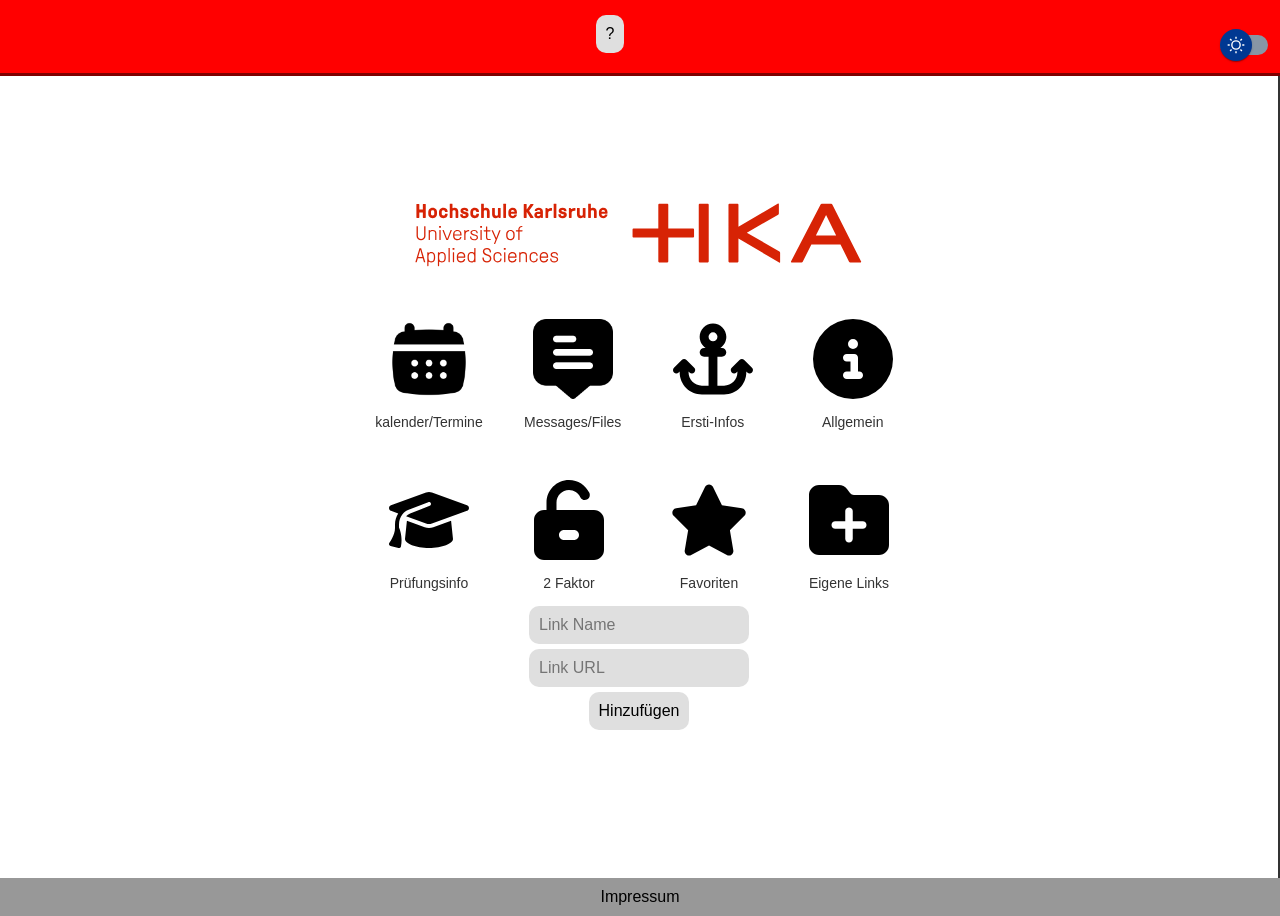
<file: index.html>
<!DOCTYPE html>
<html lang="de">
    <head>
        <meta charset="utf-8">
        <meta name="viewport" content="width=device-width, initial-scale=1.0">
        <title>HKA Hub</title>
        <link rel="stylesheet" href="style.css">
    </head>
    <body>
        <div class="nav">
            <div class="left">

            </div>
            <div class="middle">
                <button class="btn-guide" onclick="openPopup('popup_guide')">?</button>
            </div>
            <div class="right">
                <div class="darkmode">
                    <label class="ui-switch">
                        <input type="checkbox">
                        <div class="turn_dark_slider">
                          <div class="circle"></div>
                        </div>
                      </label>
                </div>
                <!-- <button class="login_Button", onclick="openPopup('popup_login')">Login</button> -->
            </div>
        </div>
        <div class="flexbox">
            <div class="container">
                <!-- ! Kalender Feature -->
                <!-- <span class="close-button toggle" onclick="toggle()">&times;</span> -->
                <!-- ! Kalender Feature -->
                <div class="logo_class">
                    <!-- Video wird zuerst angezeigt
                    <video id="logoVideo" class="logo" autoplay muted playsinline>
                        <source src="assets/HKA_Logo_Animation_mp4.mp4" type="video/mp4">
                        Ihr Browser unterstützt keine Videos.
                    </video> -->
                    <!-- Das ursprüngliche Logo wird nach dem Video sichtbar -->
                    <img id="logoImage" src="assets/hka-logo.svg" alt="Logo" class="logo fade-in" onclick="window.open('https://www.h-ka.de/')">
                    <!-- <script>
                        // Wenn das Video zu Ende ist, das Bild anzeigen
                        document.getElementById("logoVideo").addEventListener("ended", () => {
                            const video = document.getElementById("logoVideo");
                            const image = document.getElementById("logoImage");
                            video.style.display = "none"; // Versteckt das Video
                            image.style.display = "block"; // Zeigt das Bild
                        });
                    </script> -->
                </div>
                <!-- <div class="searchbar">
                    <input type="text" class="searching" placeholder="Suchen..." oninput="filterLinks()">
                </div> -->
                <div class="image_container">
                    <div class="main-images">
                        <div class="image-wrapper">
                            <img src="assets/kalender.png" alt="Image1" class="clickable-image" onclick="openPopup('popup1')">
                            <p class="image-label">kalender/Termine</p>
                        </div>
                        <div class="image-wrapper">
                            <img src="assets/kommentar-alt.png" alt="Image2" class="clickable-image" onclick="openPopup('popup2')">
                            <p class="image-label">Messages/Files</p>
                        </div>
                        <div class="image-wrapper">
                            <img src="assets/anchor-solid.svg" alt="Image3" class="clickable-image" onclick="openPopup('popup3')">
                            <p class="image-label">Ersti-Infos</p>
                        </div>
                        <div class="image-wrapper">
                            <img src="assets/circle-info-solid.svg" alt="Image4" class="clickable-image" onclick="openPopup('popup4')">
                            <p class="image-label">Allgemein</p>
                        </div>
                        <div class="image-wrapper">
                            <img src="assets/graduation-cap-solid.svg" alt="Image5" class="clickable-image" onclick="openPopup('popup5')">
                            <p class="image-label">Prüfungsinfo</p>
                        </div>
                        <div class="image-wrapper">
                            <img src="assets/unlock-keyhole-solid.svg" alt="Image6" class="clickable-image" onclick="openPopup('popup6')">
                            <p class="image-label">2 Faktor</p>
                        </div>
                        <div class="image-wrapper">
                            <img src="assets/star-solid.svg" alt="Image7" class="clickable-image" onclick="openPopup('popup7')">
                            <p class="image-label">Favoriten</p>
                        </div>
                        <div class="image-wrapper">
                            <img src="assets/folder-plus-solid.svg" alt="Image8" class="clickable-image" onclick="openPopup('popup8')">
                            <p class="image-label">Eigene Links</p>
                        </div>
                        <!-- Add more images as needed-->
                    </div>
                </div>
                <div class="add-link">
                    <input type="text" class="link-name" placeholder="Link Name">
                    <input type="text" class="link-url" placeholder="Link URL">
                    <button class="btn-add-link" onclick="addLink()">Hinzufügen</button>
                </div>
    
                
    
                <!-- Popup Window-->
                 <div id="popup1" class="popup">
                    <div class="popup-content">
                        <span class="close-button" onclick="closePopup('popup1')">&times;</span>
                        <div class="link-wrapper">
                            <img src="assets/books.svg" alt="Link1" class="link-image" onclick="window.open('https://raumzeit.hka-iwi.de/timetables')">
                            <p class="link-label">Stundenplan</p>
                            <button class="favorite-btn" onclick="addToFavorites(this)">Favorisieren</button>
                        </div>
                        <div class="link-wrapper">
                            <img src="assets/list-solid.svg" alt="Link2" class="link-image" onclick="window.open('https://www.h-ka.de/terminkalender')">
                            <p class="link-label">HKA Terminkalender</p>
                            <button class="favorite-btn" onclick="addToFavorites(this)">Favorisieren</button>
                        </div>
                        <!-- Add more link images as needed-->
                    </div>
                 </div>
                 <div id="popup2" class="popup">
                    <div class="popup-content">
                        <span class="close-button" onclick="closePopup('popup2')">&times;</span>
                        <div class="link-wrapper">
                            <img src="assets/mattermost-logo.svg" alt="Link3" class="link-image" onclick="window.open('https://mattermost.hska-iwi.de/data-science/channels/town-square')">
                            <p class="link-label">Mattermost</p>
                            <button class="favorite-btn" onclick="addToFavorites(this)">Favorisieren</button>
                        </div>
                        <div class="link-wrapper">
                            <img src="assets/envelope-solid.svg" alt="Link4" class="link-image" onclick="window.open('https://owa.h-ka.de/lm_auth_proxy?DoLMLogin?curl=L2fowaL2f&curlid=115308505-489588693&curlmode=0#path=/mail')">
                            <p class="link-label">Webmail</p>
                            <button class="favorite-btn" onclick="addToFavorites(this)">Favorisieren</button>
                        </div>
                        <div class="link-wrapper">
                            <img src="assets/book-open-solid.svg" alt="Link4" class="link-image" onclick="window.open('https://ilias.h-ka.de/')">
                            <p class="link-label">Ilias</p>
                            <button class="favorite-btn" onclick="addToFavorites(this)">Favorisieren</button>
                        </div>
                        <!-- Add more link images as needed-->
                    </div>
                 </div>
                 <div id="popup3" class="popup">
                    <div class="popup-content">
                        <span class="close-button" onclick="closePopup('popup3')">&times;</span>
                        <div class="link-wrapper">
                            <img src="assets/people-group-solid.svg" alt="Link19" class="link-image" onclick="window.open('https://iwi-hka.de')">
                            <p class="link-label">IWI-Fachschaft</p>
                            <button class="favorite-btn" onclick="addToFavorites(this)">Favorisieren</button>
                        </div>
                        <div class="link-wrapper">
                            <img src="assets/address-card-solid.svg" alt="Link5" class="link-image" onclick="window.open('https://iwi-hka.de/assets/downloads/ophase/vorstellung/Vorstellung_Fachschaft.pdf')">
                            <p class="link-label">Vorstellung</p>
                            <button class="favorite-btn" onclick="addToFavorites(this)">Favorisieren</button>
                        </div>
                        <div class="link-wrapper">
                            <img src="assets/readme-brands-solid.svg" alt="Link6" class="link-image" onclick="window.open('https://iwi-hka.de/assets/downloads/ophase/po-briefing/PO-Briefing_WIIB_IIBB_DSCB.pdf')">
                            <p class="link-label">Studium Aufbau</p>
                            <button class="favorite-btn" onclick="addToFavorites(this)">Favorisieren</button>
                        </div>
                        <div class="link-wrapper">
                            <img src="assets/wifi-solid.svg" alt="Link7" class="link-image" onclick="window.open('https://iwi-hka.de/assets/downloads/rz_einfuehrung_wi_dsc_iib_ss_2023.pdf')">
                            <p class="link-label">WLan</p>
                            <button class="favorite-btn" onclick="addToFavorites(this)">Favorisieren</button>
                        </div>
                        <div class="link-wrapper">
                            <img src="assets/place-of-worship-solid.svg" alt="Link8" class="link-image" onclick="window.open('https://www.h-ka.de/fileadmin/Hochschule_Karlsruhe_HKA/Informationsmaterialien/HKA_Lageplan_A4.pdf')">
                            <p class="link-label">Points of Interest</p>
                            <button class="favorite-btn" onclick="addToFavorites(this)">Favorisieren</button>
                        </div>
                        <!-- Add more link images as needed-->
                    </div>
                 </div>
                 <div id="popup4" class="popup">
                    <div class="popup-content">
                        <span class="close-button" onclick="closePopup('popup4')">&times;</span>
                        <div class="link-wrapper">
                            <img src="assets/train-solid.svg" alt="Link9" class="link-image" onclick="window.open('https://www.kvv.de/')">
                            <p class="link-label">Bahnverbindung</p>
                            <button class="favorite-btn" onclick="addToFavorites(this)">Favorisieren</button>
                        </div>
                        <div class="link-wrapper">
                            <img src="assets/basketball-solid.svg" alt="Link10" class="link-image" onclick="window.open('https://www.ifss.kit.edu/hochschulsport/sportangebot.php')">
                            <p class="link-label">Hochschulsport</p>
                            <button class="favorite-btn" onclick="addToFavorites(this)">Favorisieren</button>
                        </div>
                        <div class="link-wrapper">
                            <img src="assets/utensils-solid.svg" alt="Link11" class="link-image" onclick="window.open('https://www.sw-ka.de/de/hochschulgastronomie/speiseplan/mensa_moltke/')">
                            <p class="link-label">Essen</p>
                            <button class="favorite-btn" onclick="addToFavorites(this)">Favorisieren</button>
                        </div>
                        <div class="link-wrapper">
                            <img src="assets/language-solid.svg" alt="Link12" class="link-image" onclick="window.open('https://www.h-ka.de/ifs')">
                            <p class="link-label">Fremdsprache</p>
                            <button class="favorite-btn" onclick="addToFavorites(this)">Favorisieren</button>
                        </div>
                        <div class="link-wrapper">
                            <img src="assets/kickstarter-k-brands-solid.svg" alt="Link18" class="link-image" onclick="window.open('https://www.sw-ka.de/de/')">
                            <p class="link-label">Studierendenwerk</p>
                            <button class="favorite-btn" onclick="addToFavorites(this)">Favorisieren</button>
                        </div>
                        <div class="link-wrapper">
                            <img src="assets/school-solid.svg" alt="Link20" class="link-image" onclick="window.open('https://www.h-ka.de/studiumgenerale/profil')">
                            <p class="link-label">Studium Generale</p>
                            <button class="favorite-btn" onclick="addToFavorites(this)">Favorisieren</button>
                        </div>
                        <!-- Add more link images as needed-->
                    </div>
                 </div>
                 <div id="popup5" class="popup">
                    <div class="popup-content">
                        <span class="close-button" onclick="closePopup('popup5')">&times;</span>
                        <div class="link-wrapper">
                            <img src="assets/user-graduate-solid.svg" alt="Link13" class="link-image" onclick="window.open('https://rz.h-ka.de/slv')">
                            <p class="link-label">Prüfungsanmeldung</p>
                            <button class="favorite-btn" onclick="addToFavorites(this)">Favorisieren</button>
                        </div>
                        <div class="link-wrapper">
                            <img src="assets/file-solid.svg" alt="Link21" class="link-image" onclick="window.open('https://ilias.h-ka.de/ilias.php?ref_id=842697&cmdClass=ilrepositorygui&cmdNode=y0&baseClass=ilrepositorygui')">
                            <p class="link-label">Thesisanmeldung</p>
                            <button class="favorite-btn" onclick="addToFavorites(this)">Favorisieren</button>
                        </div>
                        <div class="link-wrapper">
                            <img src="assets/euro-sign-solid.svg" alt="Link17" class="link-image" onclick="window.open('https://hisinone.extern-hs-karlsruhe.de/qisserver/pages/cs/sys/portal/hisinoneStartPage.faces')">
                            <p class="link-label">Studienbeitrag</p>
                            <button class="favorite-btn" onclick="addToFavorites(this)">Favorisieren</button>
                        </div>
                        <!-- Add more link images as needed-->
                    </div>
                 </div>
                 <div id="popup6" class="popup">
                    <div class="popup-content">
                        <span class="close-button" onclick="closePopup('popup6')">&times;</span>
                        <div class="link-wrapper">
                            <img src="assets/mobile-screen-button-solid.svg" alt="Link14" class="link-image" onclick="window.open('https://ilias.h-ka.de/goto.php?target=file_869008_download&client_id=HSKA')">
                            <p class="link-label">Für Smartphones</p>
                            <button class="favorite-btn" onclick="addToFavorites(this)">Favorisieren</button>
                        </div>
                        <div class="link-wrapper">
                            <img src="assets/desktop-solid.svg" alt="Link15" class="link-image" onclick="window.open('https://ilias.h-ka.de/goto.php?target=file_869009_download&client_id=HSKA')">
                            <p class="link-label">Für Desktop/Laptop</p>
                            <button class="favorite-btn" onclick="addToFavorites(this)">Favorisieren</button>
                        </div>
                        <div class="link-wrapper">
                            <img src="assets/server-solid.svg" alt="Link16" class="link-image" onclick="confirmAndOpen('https://mfa.h-ka.de/')">
                            <p class="link-label">Registrierung</p>
                            <button class="favorite-btn" onclick="addToFavorites(this)">Favorisieren</button>
                        </div>
                        <!-- Add more link images as needed-->
                    </div>
                 </div>
                 <div id="popup7" class="popup">
                    <div class="popup-content">
                        <span class="close-button" onclick="closePopup('popup7')">&times;</span>
                        <div class="link-wrapper">
                            <!-- <img src="assets/books.svg" alt="Link1" class="link-image" onclick="window.open('https://raumzeit.hka-iwi.de/timetables')">
                            <p class="link-label">Stundenplan</p> -->
                        </div>
                        <!-- Add more link images as needed-->
                    </div>
                 </div>

                 <div id="popup_guide" class="popup">
                    <div class="popup-content">
                        <span class="close-button" onclick="closePopup('popup_guide')">&times;</span>
                        <div class="link-wrapper">
                            <div class="intro-text" style="padding: 20px; max-width: 900px; margin: auto;">
                                <h2 style="text-align: center;">Willkommen auf dem HKA Hub!</h2>
                                <p style="text-align: center;">
                                    Schön, dass du hier bist! Du befindest dich auf der zentralen Linksammlung der Hochschule Karlsruhe – 
                                    ein praktisches Tool für <strong>Studierende</strong>, <strong>Mitarbeitende</strong> und <strong>Professor:innen</strong>.
                                </p>
                                <br>

                                <h3>🔗 Zentrale Linksammlung</h3>
                                <p>
                                    Die Startseite bietet dir schnellen Zugriff auf wichtige Webseiten der Hochschule: 
                                    Stundenpläne, Prüfungsanmeldung, ILIAS, Mensa-Angebote und vieles mehr – alles übersichtlich in Kategorien organisiert.
                                </p>
                                <br>
                            
                                <h3>⭐ Favoriten speichern</h3>
                                <p>
                                    Mit einem Klick auf „Favorisieren“ kannst du häufig genutzte Links in deinem persönlichen Favoritenbereich speichern. 
                                    Diese Auswahl bleibt sogar nach dem Schließen der Seite erhalten – dank automatischer Speicherung im Browser.
                                </p>
                                <br>

                                <h3>➕ Eigene Links hinzufügen</h3>
                                <p>
                                    Du willst deine eigenen Webseiten, Tools oder Ressourcen integrieren? Kein Problem! 
                                    Über das Eingabefeld unten kannst du individuelle Links samt Namen hinzufügen und später auch wieder entfernen.
                                </p>
                                <br>
                            
                                <h3>🌙 Dark Mode</h3>
                                <p>
                                    Für ein angenehmes Nutzungserlebnis bei Nacht oder in dunkler Umgebung steht dir ein Dark Mode zur Verfügung. 
                                    Dieser lässt sich ganz einfach über den Schieberegler oben rechts aktivieren.
                                </p>
                            
                                <p style="margin-top: 20px; text-align: center;">Viel Spaß beim Ausprobieren und ein erfolgreiches Semester! 🎓</p>
                            </div>
                            <!-- <img src="assets/books.svg" alt="Link1" class="link-image" onclick="window.open('https://raumzeit.hka-iwi.de/timetables')">
                            <p class="link-label">Stundenplan</p> -->
                        </div>
                        <!-- Add more link images as needed-->
                    </div>
                 </div>

                 <!-- Popup für "eigene Links" -->
                 <div id="popup8" class="popup">
                    <div class="popup-content">
                        <span class="close-button" onclick="closePopup('popup8')">&times;</span>
                        <!-- <div class="link-wrapper">
                            <img src="assets/books.svg" alt="Link1" class="link-image" onclick="window.open('https://raumzeit.hka-iwi.de/timetables')">
                            <p class="link-label">Stundenplan</p>
                        </div> -->
                        <div id="own-links-container"></div>
                        <!-- Add more link images as needed-->
                    </div>
                 </div>
                 <div id="popup_login" class="popup">
                    <div class="popup-content">
                        <span class="close-button" onclick="closePopup('popup_login')">&times;</span>
                        <div class="username">
                            Username: 
                            <input type="text" class="userID" name="uname">
                        </div>
                        <div class="password">
                            Password: 
                            <input type="text" class="passID" name="pname">
                        </div>
                    </div>
                 </div>
                </div>
                <!-- ! Kalender Feature -->
                <!-- <div class="calendar-container" id="calendar-container">
                    <div class="calendar-view">
                        <div id="calendar"></div>
                    </div>
                    <div class="event-form">
                        <h3>Termin hinzufügen</h3>
                        <input type="text" id="event-title" placeholder="Titel">
                        <input type="date" id="event-date">
                        <button onclick="addEvent()">Hinzufügen</button>
                    </div>
                </div> -->
                <!-- ! Kalender Feature -->

        </div>
            
            <div class="footer">
               <div class="left">
   
               </div>
               <div class="middle">
                   <a href="impressum.html" style="color: inherit; text-decoration: none;">Impressum</a>
               </div>
               <div class="right">
                   
               </div>
            </div>
        <script src="script.js"></script>
    </body>
</html>
</file>
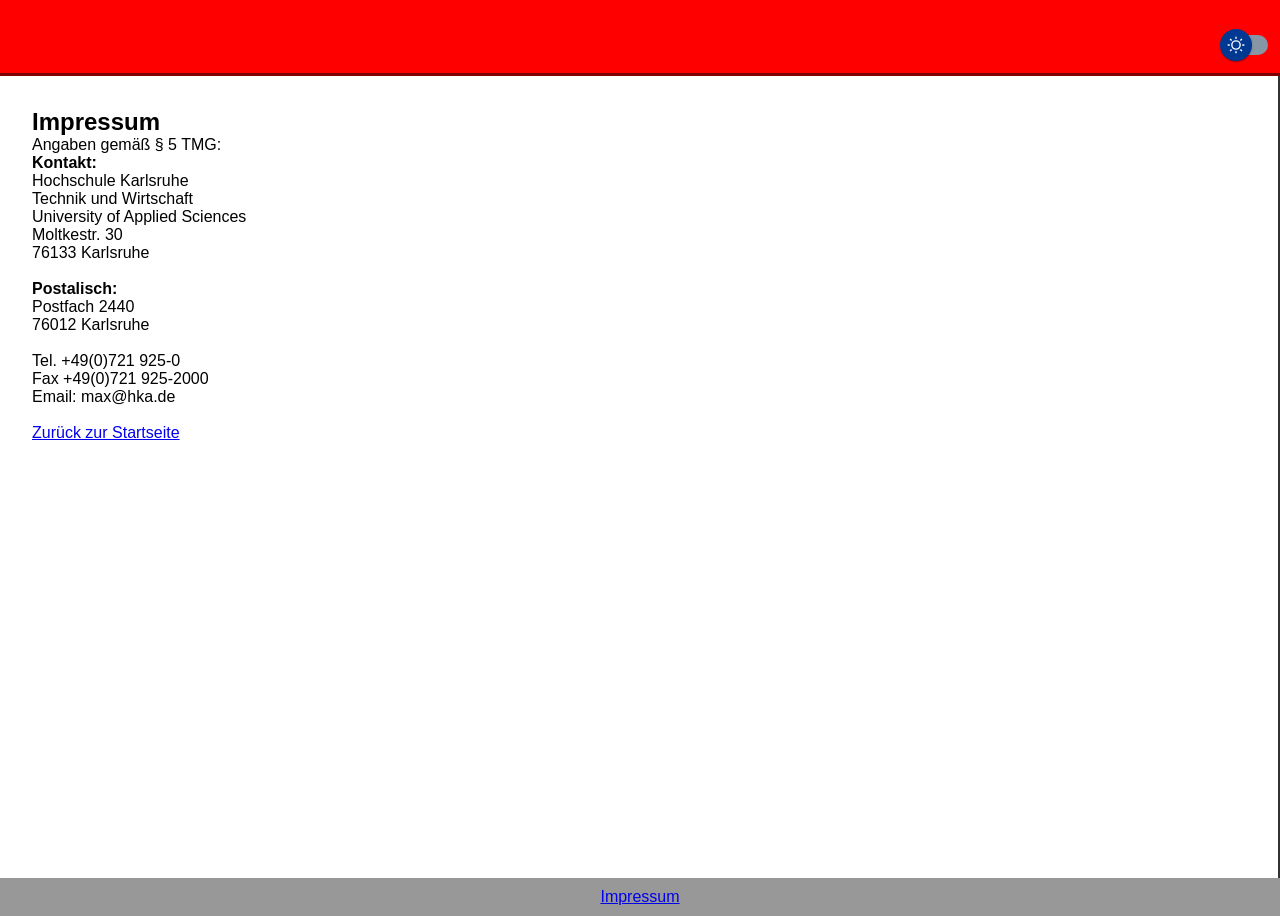
<file: impressum.html>
<!-- impressum.html -->
<!DOCTYPE html>
<html lang="de">
<head>
    <meta charset="UTF-8">
    <meta name="viewport" content="width=device-width, initial-scale=1.0">
    <title>Impressum</title>
    <link rel="stylesheet" href="style.css">
</head>
<body>
    <div class="nav">
        <div class="left"></div>
        <div class="middle">
            <!-- <p style="font-weight: bold;">Impressum</p> -->
        </div>
        <div class="right">
            <div class="darkmode">
                <label class="ui-switch">
                    <input type="checkbox">
                    <div class="turn_dark_slider"><div class="circle"></div></div>
                </label>
            </div>
        </div>
    </div>

    <div class="flexbox">
        <div class="container" style="padding: 2rem;">
            <h2>Impressum</h2>
            <p>Angaben gemäß § 5 TMG:</p>
            <p><strong>Kontakt:</strong><br>Hochschule Karlsruhe<br>Technik und Wirtschaft<br>University of Applied Sciences<br>Moltkestr. 30<br>76133 Karlsruhe</p>
            <br>
            <p><strong>Postalisch:</strong><br>Postfach 2440<br>76012 Karlsruhe</p>
            <br
            <p>Tel. +49(0)721 925-0<br>Fax +49(0)721 925-2000<br>Email: max@hka.de</p>
            <br>
            <a href="index.html">Zurück zur Startseite</a>
        </div>
    </div>

    <div class="footer">
        <div class="middle"><a href="impressum.html">Impressum</a></div>
    </div>
    <script src="script.js"></script>
</body>
</html>
</file>
<file: style.css>
* {
    margin: 0;
    padding: 0;
    box-sizing: border-box;
}

body{
    /* display: flex;
    justify-content: center;
    align-items: center; */
    font-family: Arial, sans-serif;
    background-color: #FFFFFF;
    /* background-color: #e0e0e0d0; */
    /* background-color: pink; */
    min-height: 100vh;
    position: relative;
}
/* ------------------------------------------------------------------------------------------------ */
.nav{
    width: 100%;
    display: flex;
    justify-content: space-between;
    align-items: center;
    border-bottom: 3px solid rgba(0,0,0, 0.5);
    background-color: red;
}

/* .middle{
    background-color: brown;
} */

.searchbar{
    display: flex;
    justify-content: center;
    align-items: center;
    /* background-color: #ffa726; */
}

.searching{
    padding: 10px;
    font-size: 18px;
    border: 1px solid #ccc;
    border-radius: 10px;
    width: 40%;
    text-align: center;
    border-bottom: 4px solid black;
    /* background-color: aquamarine; */
}

.right{
    display: flex;
    flex-direction: row;
    flex-wrap: wrap;
    /* background-color: aqua; */
}
/* -- Darkmode Switch ------------------------------------------------------------------------------- */
/* .turn_dark{
    width: 45px;
    padding-top: 3px;
    background-color: blueviolet;
    cursor: pointer;
    margin-right: 25px;
} */
 /* From Uiverse.io by Galahhad */ 
/* switch settings 👇 */

.ui-switch {
    /* switch */
    --switch-bg: rgb(135, 150, 165);
    --switch-width: 48px;
    --switch-height: 20px;
    /* circle */
    --circle-diameter: 32px;
    --circle-bg: rgb(0, 56, 146);
    /* --circle-bg: rgb(124, 0, 196); */
    --circle-inset: calc((var(--circle-diameter) - var(--switch-height)) / 2);
    margin: 30px;
    padding: 30px;
  }
  
  .ui-switch input {
    display: none;
  }
  
  .turn_dark_slider {
    margin-top: 17px;
    -webkit-appearance: none;
    -moz-appearance: none;
    appearance: none;
    width: var(--switch-width);
    height: var(--switch-height);
    background: var(--switch-bg);
    border-radius: 999px;
    position: relative;
    cursor: pointer;
  }
  
  .turn_dark_slider .circle {
    top: calc(var(--circle-inset) * -1);
    left: 0;
    width: var(--circle-diameter);
    height: var(--circle-diameter);
    position: absolute;
    background: var(--circle-bg);
    border-radius: inherit;
    background-image: url("[data-uri]");
    background-repeat: no-repeat;
    background-position: center center;
    -webkit-transition: left 150ms cubic-bezier(0.4, 0, 0.2, 1) 0ms, -webkit-transform 150ms cubic-bezier(0.4, 0, 0.2, 1) 0ms;
    -o-transition: left 150ms cubic-bezier(0.4, 0, 0.2, 1) 0ms, transform 150ms cubic-bezier(0.4, 0, 0.2, 1) 0ms;
    transition: left 150ms cubic-bezier(0.4, 0, 0.2, 1) 0ms, transform 150ms cubic-bezier(0.4, 0, 0.2, 1) 0ms, -webkit-transform 150ms cubic-bezier(0.4, 0, 0.2, 1) 0ms;
    display: -webkit-box;
    display: -ms-flexbox;
    display: flex;
    -webkit-box-align: center;
    -ms-flex-align: center;
    align-items: center;
    -webkit-box-pack: center;
    -ms-flex-pack: center;
    justify-content: center;
    box-shadow: 0px 2px 1px -1px rgba(0,0,0,0.2), 0px 1px 1px 0px rgba(0,0,0,0.14), 0px 1px 3px 0px rgba(0,0,0,0.12);
    ;
  }
  
  .turn_dark_slider .circle::before {
    content: "";
    position: absolute;
    width: 100%;
    height: 100%;
    background: rgba(255, 255, 255, 0.75);
    border-radius: inherit;
    -webkit-transition: all 500ms;
    -o-transition: all 500ms;
    transition: all 500ms;
    opacity: 0;
  }
  
  /* actions */
  
  .ui-switch input:checked+.turn_dark_slider .circle {
    left: calc(100% - var(--circle-diameter));
    background-image: url("[data-uri]");
  }
  
  .ui-switch input:active+.turn_dark_slider .circle::before {
    -webkit-transition: 0s;
    -o-transition: 0s;
    transition: 0s;
    opacity: 1;
    width: 0;
    height: 0;
  }
/* ---------------------------------------------------------------------------------- */
.footer{
    width: 100%;
    background-color: rgb(152, 152, 152);
    display: flex;
    justify-content: space-around;
    align-items: center;
    position: absolute;
    bottom: 0;
    padding: 10px;
    animation: fadeIn 0.5s;
}

.login_Button{
    border: none;
    background-color: rgb(255, 0, 0);
    color: white;
    cursor: pointer;
    padding: 10px;
    padding-right: 30px;
    padding-left: 30px;

    /* margin-right: 10px; */
    font-size: 30px;
    transition: background-color 0.3s;
}

.login_Button:hover {
    background-color: rgb(178, 0, 0);
  }

.flexbox{
    display: flex;
    min-height: calc(100vh - 60px);
    /* background-color: #f44336; */
}

.container{
    /* display: flex;
    justify-content: center;
    align-items: center; */
    /* background-color: aqua; */
    position: relative;
    border-right: #323232 solid 2px;
    width: 100%;
}

.toggle{
    position: absolute;
    right: 25px !important;
}

.hide{
    /* padding: 0px !important;
    max-width: 0px !important;
    min-width: 0px !important; */
    display: none;
    /* overflow: hidden !important; */
}

.logo_class{
    margin-top: 100px;
    display: flex;
    justify-content: center;
    align-items: center;
    /* background-color: pink; */
}

.logo{
    width: 40%;
    min-width: 350px;
    cursor: pointer;
    /* background-color: yellowgreen;
    margin-bottom: 30px; */
}

.image_container{
    width: 100%;
    display: flex;
    justify-content: center;
    align-items: center;
    /* background-color: blue; */
}

/* display:flex; flex-direction:row; flex-wrap:wrap*/
.main-images, .popup-content { 
    width: 50%;
    display: flex;
    flex-direction: row;
    flex-wrap: wrap;
    gap: 40px; /* Adjust space between icons as needed */
    justify-content: center;
    align-items: center;
    padding: 15px;
    /* border-top: 2px solid black; */
    /* background-color: yellow; */
  }

.main-images img{
    width: 80px;
    height: 80px;
    cursor: pointer;
    margin: 10px;
    /* background-color: brown; */
    transition: transform 0.5s;
}

.main-images img:hover{
    transform: scale(1.3);
}

.image-wrapper, .link-wrapper {
    display: flex;
    flex-direction: column;
    align-items: center;
    /* background-color: burlywood; */
}

.image-label, .link-label {
    margin-top: 5px;
    font-size: 14px;
    color: #333;
}

.add-link{
    display: flex;
    justify-content: center;
    align-items: center;
    flex-direction: column;
    flex-wrap: wrap;
    /* background-color: #ffa726; */
}

.link-name, .link-url, .btn-add-link, .btn-guide{
    font-size: 16px;
    padding: 10px;
    border: none;
    border-radius: 10px;
    margin-bottom: 5px;
    background-color: rgb(223, 223, 223);
}
.btn-add-link, .btn-guide{
    transition: transform 0.5s;
}
.btn-add-link:hover{
    transform: scale(1.1);
}
.btn-guide:hover{
    transform: scale(1.1);
}

.popup{
    position: fixed;
    top: 0;
    left: 0;
    z-index: 5; 
    width: 100%;
    height: 100vh;
    background-color: rgba(0, 0, 0, 0.5);
    display: none;
    justify-content: center;
    align-items: center;
    animation: fadeIn 0.5s;
}

.popup-content{
    background: #ffff;
    border-radius: 15px;
    padding: 3%;
    width: auto;
    height: auto;
    position: relative;
    gap: 20px;
}
.popup img{
    width: 90px;
    height: 90px;
}

.link-image{
    width: 60px;
    cursor: pointer;
    transition: transform 0.5s;
}

.link-image:hover{
    transform: scale(1.1);
}
/* ------------------------------------------------------------------------------------------------ */
.close-button{
    position: absolute;
    top: 10px;
    right: 10px;
    font-size: 40px;
    cursor: pointer;
    transition: transform 0.5s;
}

.close-button:hover{
    color: red;
    transform: scale(1.3);
}
/* ------------------------------------------------------------------------------------------------ */
.calendar-container {
    flex-direction: column;
    align-items: center;
    padding: 20px;
    /* border-radius: 10px; */
    border-bottom-left-radius: 10px;
    border-bottom-right-radius: 10px;
    background-color: #c8c8c8;
    /* background-color: #45a049; */
    /* width: 350px; */
    max-width: 350px;
    min-width: 350px;
    /* width: 0px; */
    height: 100%;
    overflow-wrap: anywhere;
    overflow-y: scroll;
    transition: max-width 3s;
}

.calendar-view {
    margin-bottom: 20px;
}

.event-form {
    display: flex;
    flex-direction: column;
    gap: 10px;
}

.event-form input, .event-form button {
    padding: 10px;
    font-size: 16px;
    border: 1px solid #ccc;
    border-radius: 5px;
    background-color: #e5e5e5;
}

.event-form button {
    background-color: #4CAF50;
    color: white;
    cursor: pointer;
}

.event-form button:hover {
    background-color: #45a049;
}
.event-item{
    /* margin-bottom: 5px;
    border-bottom: #3f3f3f33 solid 1px; */
    background-color: #e5e5e5;
    border: 1px solid #555;
    padding: 5px;
    border-radius: 5px;
    margin-bottom: 5px;
}

.event-item button{
    background-color: #cdcdcd;
    border: none;
    padding: 3px 10px;
    border-radius: 5px;
    cursor: pointer;
}
.event-item button:hover {
    background-color: #acacac;
}
/* ------------------------------------------------------------------------------------------------ */
@keyframes fadeIn{
    from {opacity: 0;}
    to {opacity: 1;}
}

@media screen and (max-width: 800px) {
    .toggle{
        display: none;
    }

    .searching{
        width: 600px;
    }

    .flexbox{
        flex-direction: column;
        height: 100%;
    }
    .calendar-container{
        display: inline-block !important;
        margin-top: 20px;
        border-top: #121212 solid 1px;
        min-width: 100%;
        /* background-color: #cc0000; */
    }

    .main-images, .popup-content{
        /* border: none; */
        width: 80%;
        /* background-color: #d32f2f; */
    }
    /* .logo{
        border-bottom: 3px solid black;
    } */
    .main-images img{
        width: 50px;
        height: 50px;
        /* background-color: #d32f2f; */
    }
    .popup-content{
        width: 300px;
    }
    .popup img{
        width: 60px;
        height: 60px;
    }
    .image-label, .link-label {
        font-size: 12px;
    }
    /* .calendar-container {
        font-size: 16px;
    } */
    /* .btn-add-link{
        padding: 5%;
    } */
    /* .login_Button{
        padding: 0px;
        padding-right: 30px;
        padding-left: 30px;
    } */
    /* .turn_dark{
        width: 20px;
        
    } */
  }
/* ------------------------------------------------------------------------------------------------ */
.favorite-btn {
    padding: 5px 10px;
    background-color: #f44336; /* Rot für "Entfernen" */
    border: none;
    border-radius: 5px;
    cursor: pointer;
    transition: background-color 0.3s;
    color: white;
}

.favorite-btn:hover {
    background-color: #d32f2f; /* Dunkleres Rot bei Hover */
}

.favorite-btn.disabled {
    background-color: #d3d3d3; /* Grau für deaktivierte Buttons */
    cursor: not-allowed;
    color: #777;
}

.favorite-btn.disabled:hover {
    background-color: #d3d3d3; /* Keine Änderung bei Hover */
}

/* ------------------------------------------------------------------------------------------------ */
/* Container für "Eigene Links" */
#own-links-container {
    display: flex;
    flex-direction: row;
    flex-wrap: wrap;
    /* gap: 40px; */
    justify-content: center;
    align-items: center;
    padding: 15px;
}

#own-links-container .link-wrapper {
    display: flex;
    align-items: center;
    margin-bottom: 10px;
    /* background-color: pink; */
}

#own-links-container .link-wrapper img {
    width: 80px;
    height: 80px;
    margin-right: 10px;
    /* background-color: #cc0000; */
    cursor: pointer;
}

#own-links-container .link-wrapper .link-label {
    flex-grow: 1;
    font-size: 16px;
    /* background-color: #45a049; */
}

#own-links-container .link-wrapper .remove-btn {
    background-color: #ff4d4d;
    color: white;
    border: none;
    border-radius: 4px;
    padding: 5px 10px;
    cursor: pointer;
}

#own-links-container .link-wrapper .remove-btn:hover {
    background-color: #cc0000;
}
/* ------------------------------------------------------------------------------------------------ */
/* Hintergrund- und Textfarben im Dark Mode */
body.dark-mode {
    background-color: #121212;
    color: #e0e0e0;
}

/* Popup-Fenster im Dark Mode */
body.dark-mode .popup-content {
    background-color: #222;
    color: #fff;
}

/* Navigationsleiste im Dark Mode */
body.dark-mode .nav {
    background-color: #1e1e1e;
}

body.dark-mode p{
    color: #dbdbdb;
}

body.dark-mode .clickable-image{
    filter: invert(0.4) brightness(2);
}
body.dark-mode .link-image{
    filter: invert(0.4) brightness(2);
}

/* body.dark-mode .turn_dark{
    width: 10%;
    padding-bottom: 3px;
} */

body.dark-mode .login_Button{
    background-color: transparent;
}

body.dark-mode .login_Button:hover {
    background-color: rgb(101, 101, 101);
  }

/* Dark Mode Anpassungen für den Kalender */
body.dark-mode .calendar-container {
    background-color: #333;
    color: #fff;
    border: 1px solid #555;
}

body.dark-mode .event-form input,
body.dark-mode .event-form button {
    background-color: #444;
    color: #fff;
    border: 1px solid #555;
}

body.dark-mode .event-form button {
    background-color: #666;
}

body.dark-mode .event-form button:hover {
    background-color: #555;
}

body.dark-mode .event-item {
    background-color: #444;
    color: #fff;
    border: 1px solid #555;
    padding: 5px;
    border-radius: 5px;
    margin-bottom: 5px;
}

body.dark-mode .event-item button {
    background-color: #666;
    color: white;
    border: none;
    padding: 3px 10px;
    cursor: pointer;
}

body.dark-mode .event-item button:hover {
    background-color: #555;
}
</file>
